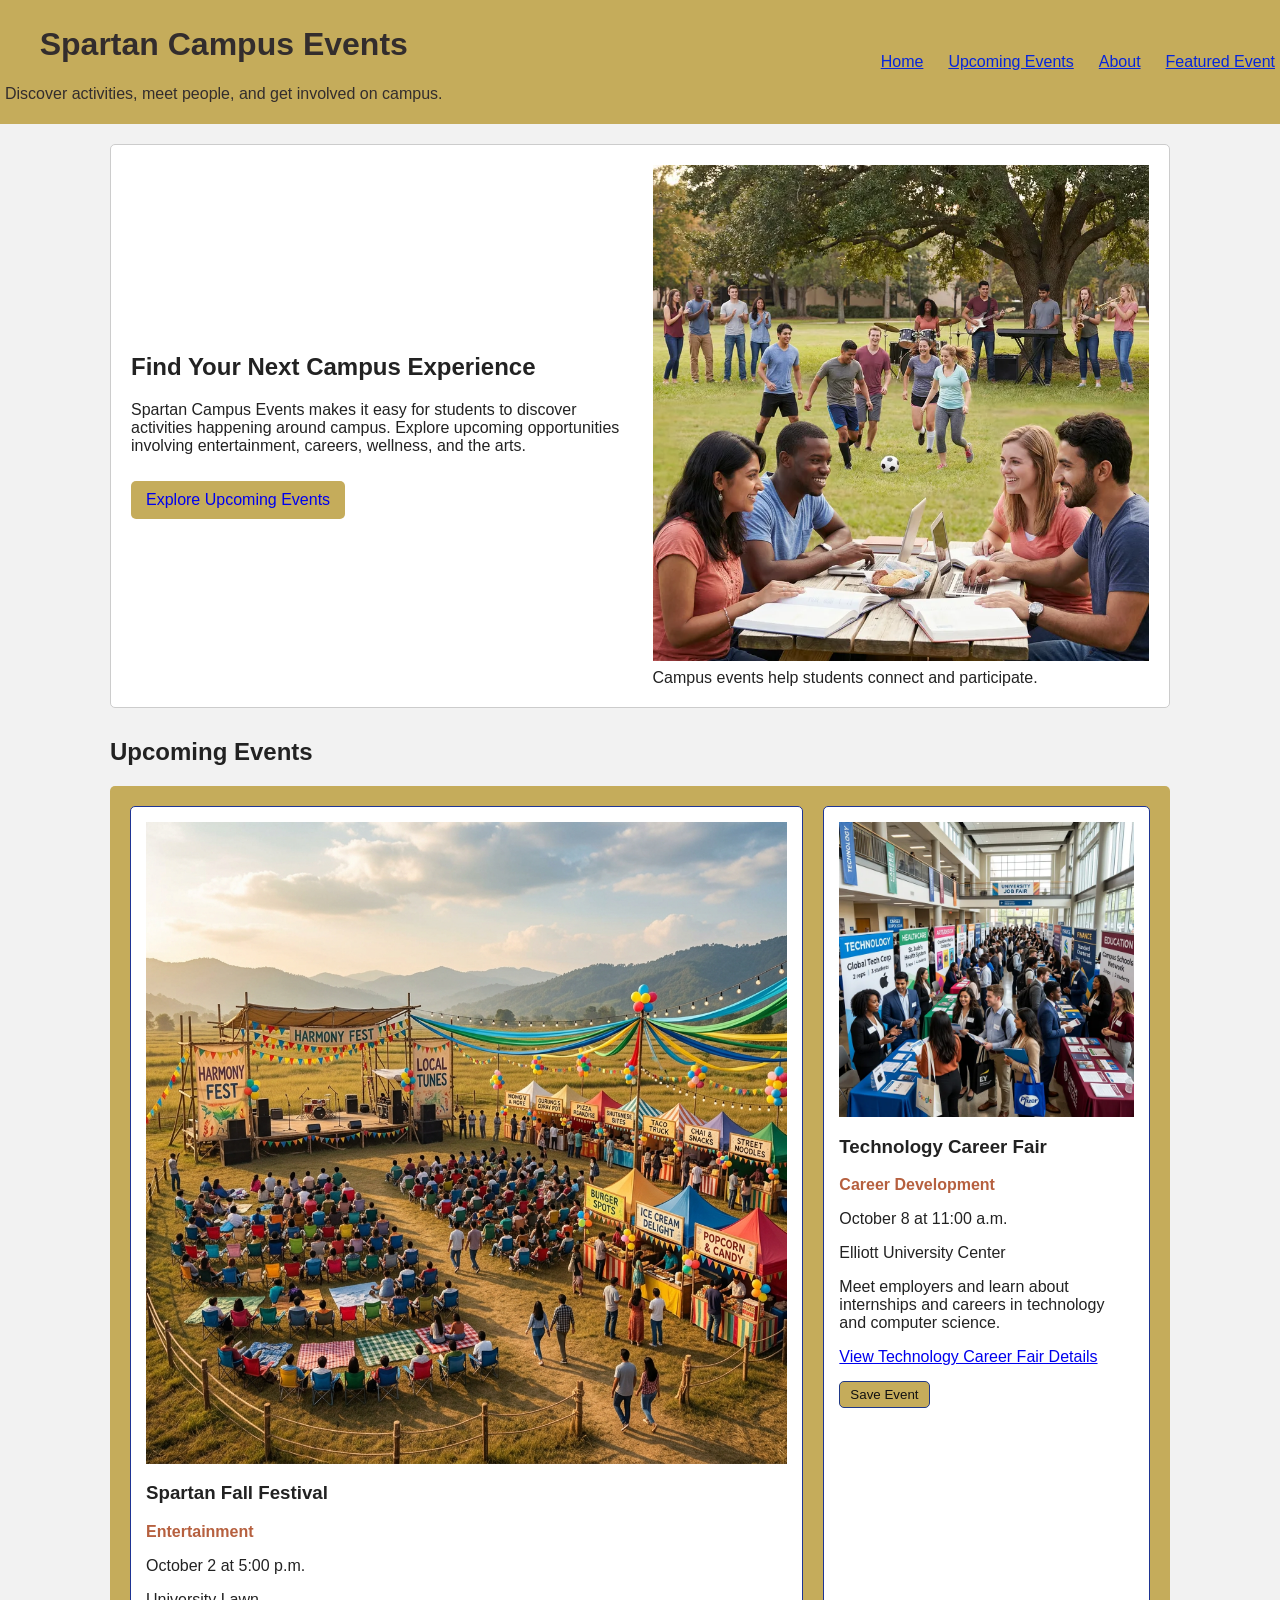
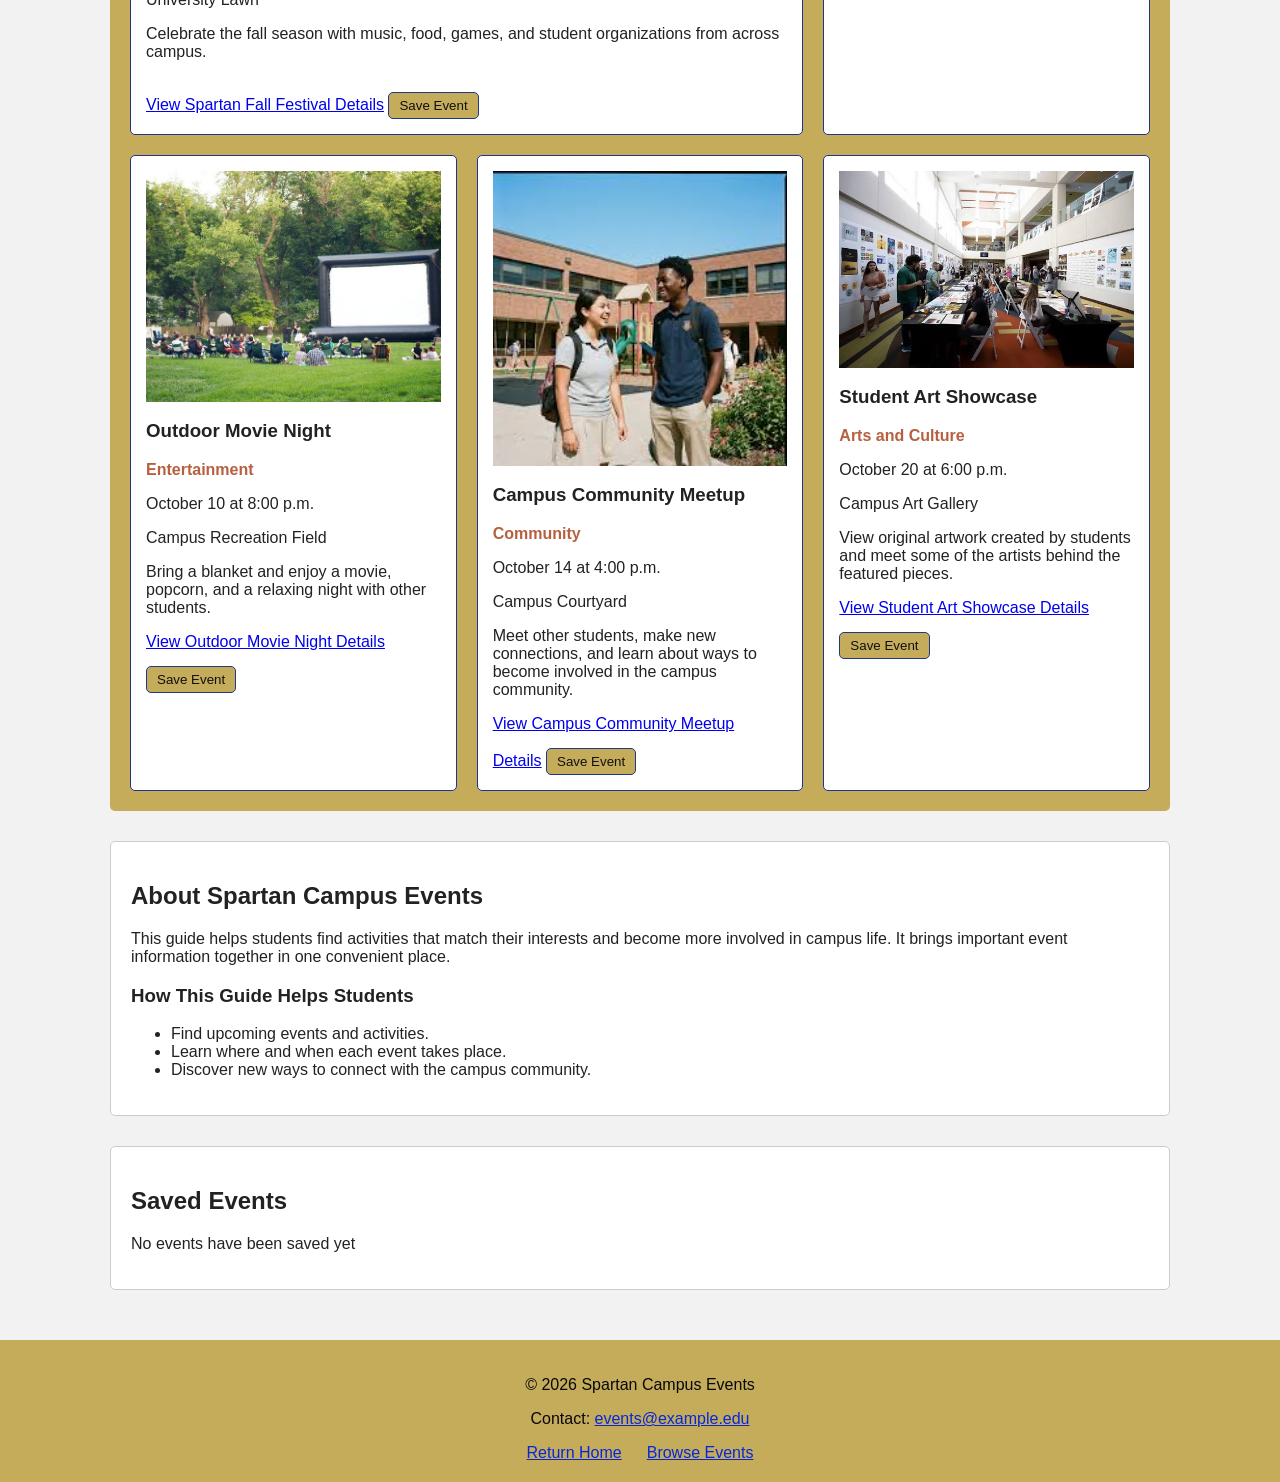
<file: index.html>
<!DOCTYPE html>
<!--
    Name: Mathew Ambrosino
    Date: 09.18.2026
    CSC 372-01

    This is the homepage for the Spartan Campus Events webiste. It introduces the website, 
    displays upcoming campus events, and explains its purpose.
-->

<html lang="en">

<head>
    <meta charset="UTF-8">
    <meta http-equiv="X-UA-Compatible" content="IE=edge">
    <meta name="viewport" content="width=device-width, initial-scale=1.0">
    <title>Spartan Campus Events</title>
    <link rel="stylesheet" href="css/styles.css">
    <script src="script.js" defer></script>
</head>

<body>

    <header>
        <div>
            <h1>Spartan Campus Events</h1>
            <p>Discover activities, meet people, and get involved on campus.</p>
        </div>

        <nav>
            <ul>
                <li><a href="index.html">Home</a></li>
                <li><a href="#upcoming-events">Upcoming Events</a></li>
                <li><a href="#about">About</a></li>
                <li><a href="event.html">Featured Event</a></li>
            </ul>
        </nav>
    </header>

    <main>
        <section id="hero">
            <div id="hero-content">
                <h2>Find Your Next Campus Experience</h2>
                <p>
                    Spartan Campus Events makes it easy for students to discover
                    activities happening around campus. Explore upcoming opportunities
                    involving entertainment, careers, wellness, and the arts.
                </p>
                <a class="button" href="#upcoming-events">Explore Upcoming Events</a>
            </div>

            <figure>
                <img src="images/campus-hero.webp" alt="Students spending time together at an outdoor campus event">
                <figcaption>Campus events help students connect and participate.</figcaption>
            </figure>
        </section>

        <section id="upcoming-events">
            <h2>Upcoming Events</h2>

            <div id="event-grid">
                <article class="event-card" id="featured-card">
                    <img src="images/fall-festival.png" alt="Students attending an outdoor fall festival">
                    <h3>Spartan Fall Festival</h3>
                    <p class="category">Entertainment</p>
                    <p>
                        <time datetime="2026-10-02T17:00">October 2 at 5:00 p.m.</time>
                    </p>
                    <p>University Lawn</p>
                    <p>
                        Celebrate the fall season with music, food, games, and student
                        organizations from across campus.
                    </p>
                    <a href="event.html">View Spartan Fall Festival Details</a>
                </article>

                <article class="event-card">
                    <img src="images/career-fair.webp" alt="Students speaking with employers at a career fair">
                    <h3>Technology Career Fair</h3>
                    <p class="category">Career Development</p>
                    <p>
                        <time datetime="2026-10-08T11:00">October 8 at 11:00 a.m.</time>
                    </p>
                    <p>Elliott University Center</p>
                    <p>
                        Meet employers and learn about internships and careers in
                        technology and computer science.
                    </p>
                    <a href="event.html">View Technology Career Fair Details</a>
                </article>

                <article class="event-card">
                    <img src="images/movie-night.jpg" alt="Outdoor movie screen set up for students">
                    <h3>Outdoor Movie Night</h3>
                    <p class="category">Entertainment</p>
                    <p>
                        <time datetime="2026-10-10T20:00">October 10 at 8:00 p.m.</time>
                    </p>
                    <p>Campus Recreation Field</p>
                    <p>
                        Bring a blanket and enjoy a movie, popcorn, and a relaxing night
                        with other students.
                    </p>
                    <a href="event.html">View Outdoor Movie Night Details</a>
                </article>

                <article class="event-card">
                    <img src="images/campus-meetup.jpg" alt="Two students talking together in a school courtyard">
                    <h3>Campus Community Meetup</h3>
                    <p class="category">Community</p>
                    <p>
                        <time datetime="2026-10-14T16:00">October 14 at 4:00 p.m.</time>
                    </p>
                    <p>Campus Courtyard</p>
                    <p>
                        Meet other students, make new connections, and learn about ways to
                        become involved in the campus community.
                    </p>
                    <a href="event.html">View Campus Community Meetup Details</a>
                </article>

                <article class="event-card">
                    <img src="images/art-showcase.jpg" alt="Student artwork displayed inside a campus gallery">
                    <h3>Student Art Showcase</h3>
                    <p class="category">Arts and Culture</p>
                    <p>
                        <time datetime="2026-10-20T18:00">October 20 at 6:00 p.m.</time>
                    </p>
                    <p>Campus Art Gallery</p>
                    <p>
                        View original artwork created by students and meet some of the
                        artists behind the featured pieces.
                    </p>
                    <a href="event.html">View Student Art Showcase Details</a>
                </article>
            </div>
        </section>

        <section id="about">
            <h2>About Spartan Campus Events</h2>
            <p>
                This guide helps students find activities that match their interests
                and become more involved in campus life. It brings important event
                information together in one convenient place.
            </p>

            <h3>How This Guide Helps Students</h3>
            <ul>
                <li>Find upcoming events and activities.</li>
                <li>Learn where and when each event takes place.</li>
                <li>Discover new ways to connect with the campus community.</li>
            </ul>
        </section>
    </main>

    <footer>
        <p>&copy; 2026 Spartan Campus Events</p>
        <p>Contact: <a href="mailto:events@example.edu">events@example.edu</a></p>


        <nav>
            <ul>
                <li><a href="index.html">Return Home</a></li>
                <li><a href="#upcoming-events">Browse Events</a></li>
            </ul>
        </nav>
    </footer>
</body>

</html>
</file>
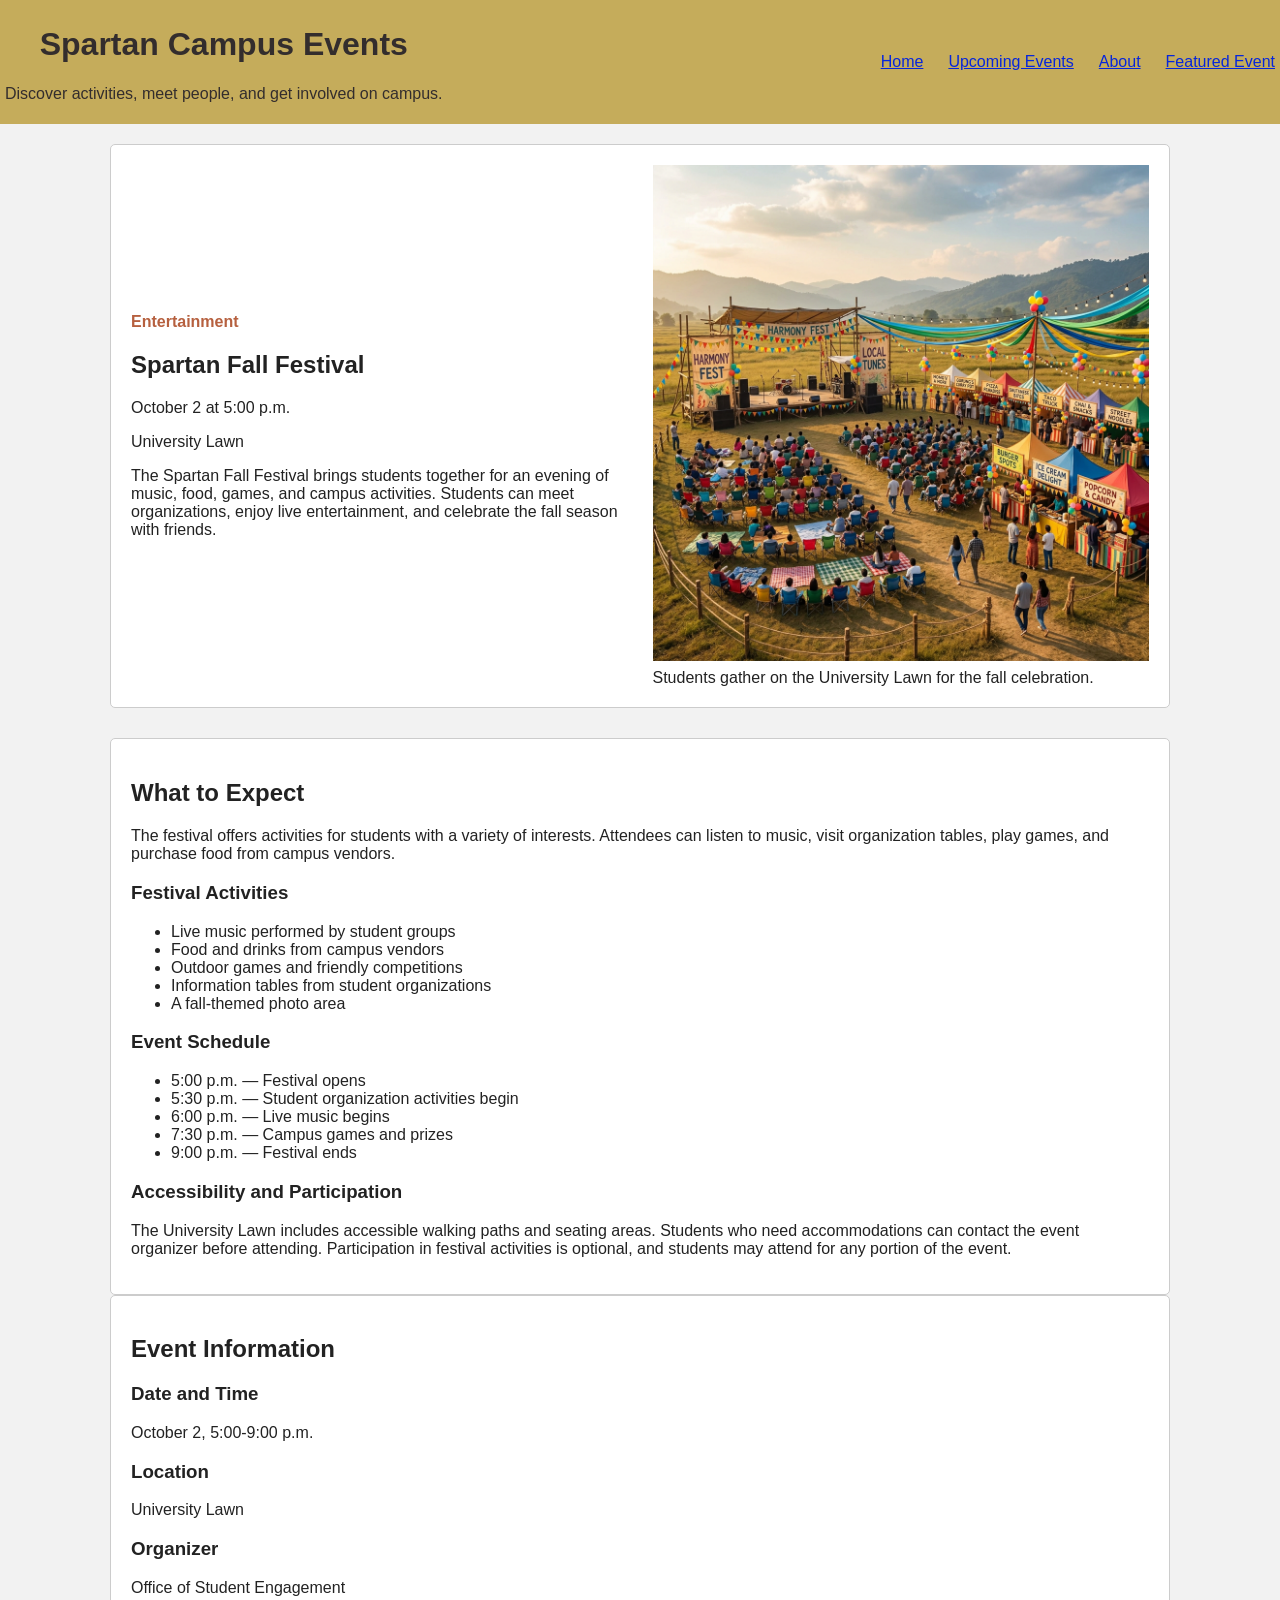
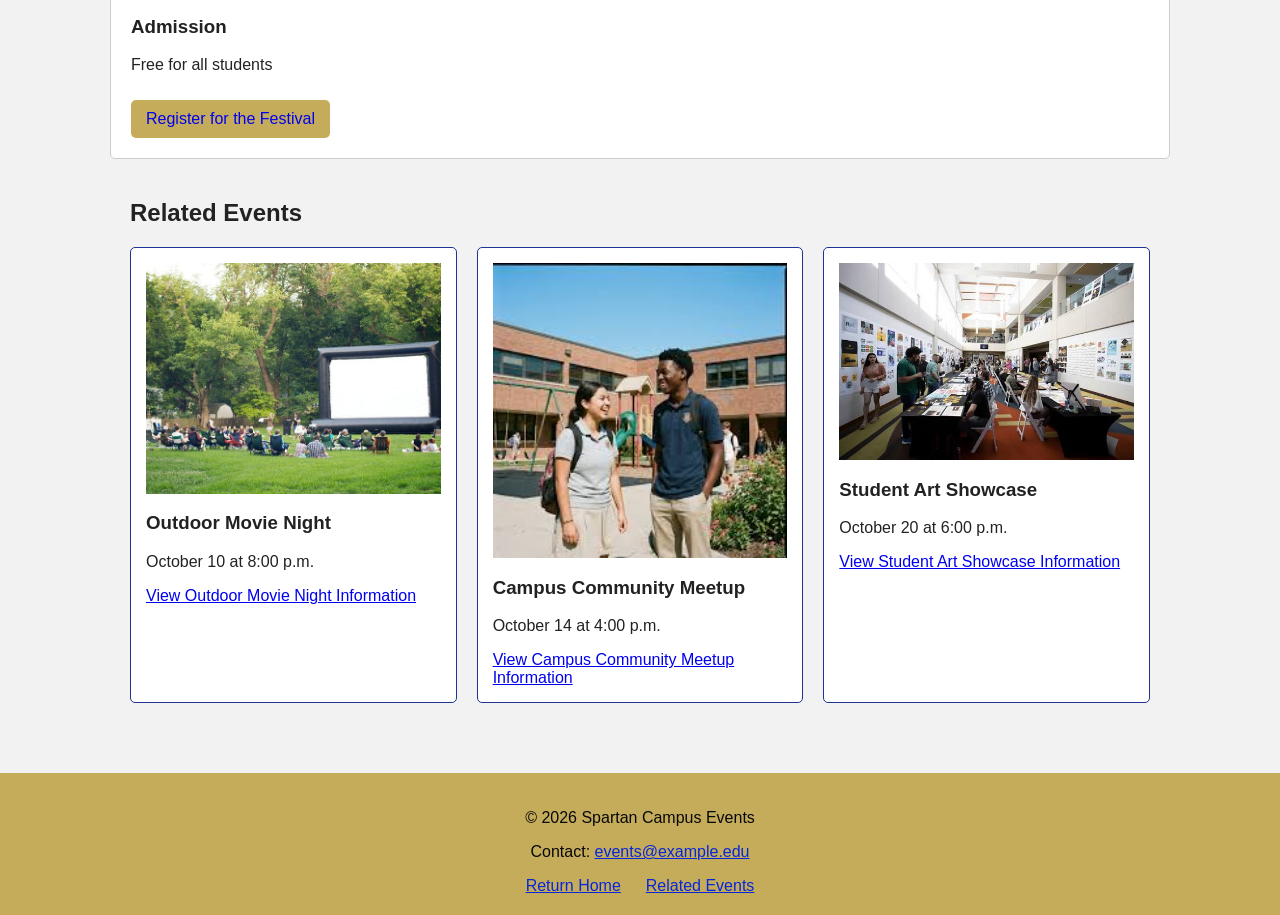
<file: event.html>
<!DOCTYPE html>
<!--
    Name: Mathew Ambrosino
    Date: 09.18.2026
    CSC 372-01

    This page provides details about the fictional Spartan Fall Festival,
    including its schedule, location, activities, and attendance information.
-->
<html lang="en">

<head>
    <meta charset="UTF-8">
    <meta http-equiv="X-UA-Compatible" content="IE=edge">
    <meta name="viewport" content="width=device-width, initial-scale=1.0">
    <title>Spartan Fall Festival</title>
    <link rel="stylesheet" href="css/styles.css">
</head>

<body>
    <header>
        <div>
            <h1>Spartan Campus Events</h1>
            <p>Discover activities, meet people, and get involved on campus.</p>
        </div>

        <nav>
            <ul>
                <li><a href="index.html">Home</a></li>
                <li><a href="index.html#upcoming-events">Upcoming Events</a></li>
                <li><a href="index.html#about">About</a></li>
                <li><a href="event.html">Featured Event</a></li>
            </ul>
        </nav>
    </header>

    <main>
        <section id="event-introduction">
            <div>
                <p class="category">Entertainment</p>
                <h2>Spartan Fall Festival</h2>
                <p>
                    <time datetime="2026-10-02T17:00">October 2 at 5:00 p.m.</time>
                </p>
                <p>University Lawn</p>
                <p>
                    The Spartan Fall Festival brings students together for an evening
                    of music, food, games, and campus activities. Students can meet
                    organizations, enjoy live entertainment, and celebrate the fall
                    season with friends.
                </p>
            </div>

            <figure>
                <img src="images/fall-festival.png" alt="Students enjoying activities at an outdoor fall festival">
                <figcaption>
                    Students gather on the University Lawn for the fall celebration.
                </figcaption>
            </figure>
        </section>

        <div id="event-layout">
            <article>
                <h2>What to Expect</h2>
                <p>
                    The festival offers activities for students with a variety of
                    interests. Attendees can listen to music, visit organization
                    tables, play games, and purchase food from campus vendors.
                </p>

                <h3>Festival Activities</h3>
                <ul>
                    <li>Live music performed by student groups</li>
                    <li>Food and drinks from campus vendors</li>
                    <li>Outdoor games and friendly competitions</li>
                    <li>Information tables from student organizations</li>
                    <li>A fall-themed photo area</li>
                </ul>

                <h3>Event Schedule</h3>
                <ul>
                    <li><time datetime="17:00">5:00 p.m.</time> — Festival opens</li>
                    <li><time datetime="17:30">5:30 p.m.</time> — Student organization activities begin</li>
                    <li><time datetime="18:00">6:00 p.m.</time> — Live music begins</li>
                    <li><time datetime="19:30">7:30 p.m.</time> — Campus games and prizes</li>
                    <li><time datetime="21:00">9:00 p.m.</time> — Festival ends</li>
                    
                </ul>

                <h3>Accessibility and Participation</h3>
                <p>
                    The University Lawn includes accessible walking paths and seating
                    areas. Students who need accommodations can contact the event
                    organizer before attending. Participation in festival activities is
                    optional, and students may attend for any portion of the event.
                </p>
            </article>

            <aside>
                <h2>Event Information</h2>

                <h3>Date and Time</h3>
                <p>October 2, 5:00-9:00 p.m.</p>

                <h3>Location</h3>
                <p>University Lawn</p>

                <h3>Organizer</h3>
                <p>Office of Student Engagement</p>

                <h3>Admission</h3>
                <p>Free for all students</p>

                <a class="button" href="mailto:events@example.edu">
                    Register for the Festival
                </a>
            </aside>
        </div>

        <section id="related-events">
            <h2>Related Events</h2>

            <div id="related-event-list">
                <article class="related-card">
                    <img src="images/movie-night.jpg" alt="An outdoor movie screen prepared for students">
                    <h3>Outdoor Movie Night</h3>
                    <p><time datetime="2026-10-10T20:00">October 10 at 8:00 p.m.</time></p>
                    <a href="index.html#upcoming-events">
                        View Outdoor Movie Night Information
                    </a>
                </article>

                <article class="related-card">
                    <img src="images/campus-meetup.jpg" alt="Two students talking together in a school courtyard">
                    <h3>Campus Community Meetup</h3>
                    <p><time datetime="2026-10-14T16:00">October 14 at 4:00 p.m.</time></p>
                    <a href="index.html#upcoming-events">
                        View Campus Community Meetup Information
                    </a>
                </article>

                <article class="related-card">
                    <img src="images/art-showcase.jpg" alt="Student artwork displayed inside a campus gallery">
                    <h3>Student Art Showcase</h3>
                    <p><time datetime="2026-10-20T18:00">October 20 at 6:00 p.m.</time></p>
                    <a href="index.html#upcoming-events">
                        View Student Art Showcase Information
                    </a>
                </article>
            </div>
        </section>

    </main>
    <footer>
        <p>&copy; 2026 Spartan Campus Events</p>
        <p>
            Contact:
            <a href="mailto:events@example.edu">events@example.edu</a>
        </p>

        <nav>
            <ul>
                <li><a href="index.html">Return Home</a></li>
                <li><a href="#related-events">Related Events</a></li>
            </ul>
        </nav>
    </footer>
</body>

</html>
</file>
<file: css/styles.css>
/*
    Name: Mathew Ambrosino
    Date: 09.18.2026
    CSC 372-01

    This stylesheet controls the appearance, layout, and responsive design
    of the Spartan Campus Events Website.
*/

* {
    box-sizing: border-box;
}

body {
    margin: 0;
    background-color: #f2f2f2;
    color: #222222;
    font-family: Aerial, sans-serif;
}

img {
    display: block;
    max-width: 100%;
}

figure {
    margin: 0;
}

header {
    background-color: #c5ac5b;
    color: rgb(51, 45, 45);
    padding: 5px;
    text-align: center;
}

main {
    max-width: 1100px;
    margin: auto;
    padding: 20px;
}

section {
    margin-bottom: 30px;
}

footer {
    background-color: #c5ac5b;
    color: rgb(8, 8, 8);
    padding: 20px;
    text-align: center;
}

figcaption {
    margin-top: 8px;
}

nav ul {
    display: flex;
    flex-wrap: wrap;
    justify-content: center;
    gap: 25px;
    margin: 0;
    padding: 0;
    list-style-type: none;
}

header a,
footer a {
    color: rgb(6, 38, 219);
}

footer nav {
    margin-top: 15px;
}

.button {
    display: inline-block;
    margin-top: 10px;
    border-radius: 5px;
    background-color: #c5ac5b;
    padding: 10px 15px;
    text-decoration: none;
}

.category {
    color: #b6603f;
    font-weight: bold;
}

.event-card,
.related-card {
    border: 1px solid #1e3494;
    border-radius: 5px;
    background-color: white;
    padding: 15px;
}

.event-card img,
.related-card img {
    width: 100%;
}

.related-card {
    flex: 1 1 220px;
}

#hero {
    border: 1px solid #cccccc;
    border-radius: 5px;
    background-color: white;
    padding: 20px;
}

#hero-content {
    margin-bottom: 20px;
}

#event-grid {
    display: grid;
    grid-template-columns: 1fr;
    gap: 20px;
    border-radius: 5px;
    background-color: #c5ac5b;
    padding: 20px;
}

#about {
    border: 1px solid #cccccc;
    border-radius: 5px;
    background-color: #ffffff;
    padding: 20px;
}

#event-introduction {
    border: 1px solid #cccccc;
    border-radius: 5px;
    background-color: white;
    padding: 20px;
}

#event-introduction div {
    margin-bottom: 20px;
}

event-layout {
    display: grid;
    grid-template-columns: 1fr;
    gap: 20px;
}

#event-layout article,
#event-layout aside {
    border: 1px solid #cccccc;
    border-radius: 5px;
    background-color: white;
    padding: 20px;
}

#related-events {
    max-width: 1100px;
    margin: 0 auto 30px;
    padding: 20px;
}

#related-event-list {
    display: flex;
    flex-wrap: wrap;
    gap: 20px;
}

@media screen and (min-width: 600px) {
    header {
        display: flex;
        justify-content: space-between;
        align-items: center;
        gap: 20px;
    }

    #hero {
        display: flex;
        align-items: center;
        gap: 25px;
    }

    #hero-content,
    #hero figure {
        flex: 1;
    }

    #hero-content {
        margin-bottom: 0;
    }

    #event-grid {
        grid-template-columns: repeat(2, 1fr);
    }

    #event-introduction {
        display: flex;
        align-items: center;
        gap: 25px;
    }

    #event-introduction div {
        flex: 1;
        min-width: 0;
    }

    #event-introduction figure {
        flex: 1;
        min-width: 0;
        max-width: 50%;
    }

    #event-introduction div {
        margin-bottom: 0;
    }
}

@media screen and (min-width: 900px) {
    #event-grid {
        grid-template-columns: repeat(3, 1fr);
    }

    #featured-card {
        grid-column: span 2;
    }

    #event-layout {
        grid-template-columns: 2fr 1fr;
    }
}

.save-button {
    margin-top: 15px;
    border: 1px solid #1f3888;
    border-radius: 5px;
    background-color: #c5ac5b;
    color: #111010;
    padding: 5px 10px;
}

.saved-event {
    border: 3px solid #83472f;
    background-color: #fff4cc;
}

#saved-events {
    border: 1px solid #cccccc;
    border-radius: 5px;
    background-color: white;
    padding: 20px;
}

#saved-events-list{
    padding-left: 25px;
}
</file>
